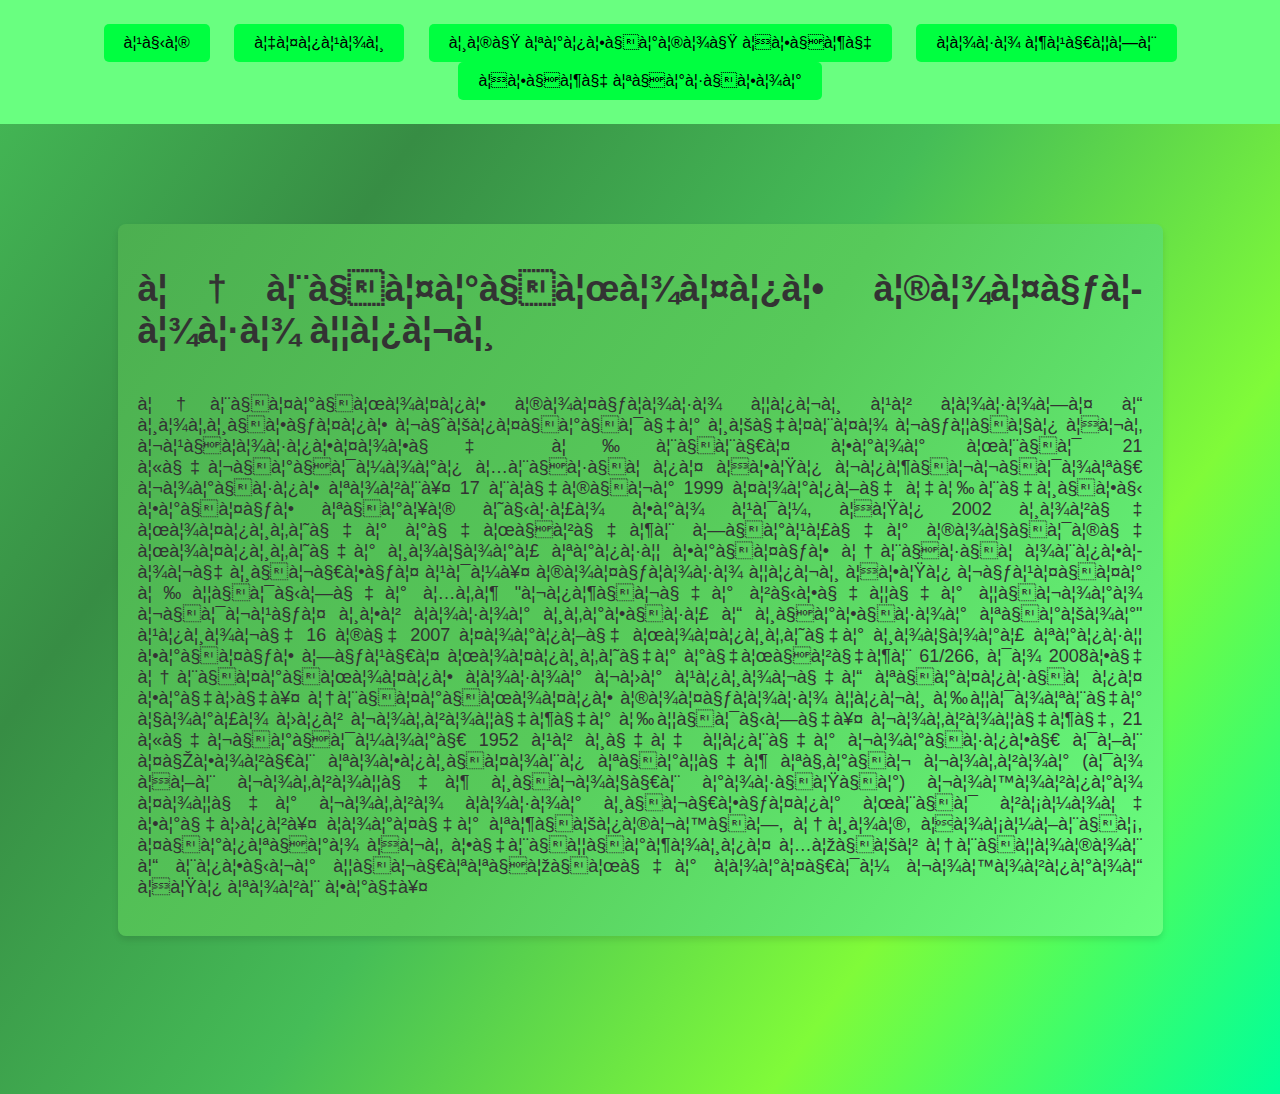
<file: index.html>
<!DOCTYPE html>
<html lang="en">
    <head charset="UTF-8">
        <meta name="viewport" content="width-device-width, initial scale=0.1">
        <title>২১ ফেব্রুয়ারি আন্তর্জাতিক মাতৃভাষা দিবস</title>
        <link rel="stylesheet" href="style.css">
    </head>
    <body>
        <audio controls autoplay loop>

            <source src="Screen Recording 2025-02-08 140445.mp3" type="audio/mpeg">
    
        </audio>
    
        <nav>
            <button onclick="location.href='index.html'">হোম</button>
            <button onclick="location.href='ইতিহাস.html'">ইতিহাস</button>
            <button onclick="location.href='সময় পরিক্রমায় একুশে.html'">সময় পরিক্রমায় একুশে</button>
            <button onclick="location.href='ভাষা শহীদগন.html'">ভাষা শহীদগন</button>
            <button onclick="location.href='একুশে পুরষ্কার.html'">একুশে পুরষ্কার</button>
        </nav>
        <div class="main-content">
            <div class="sticky-box">
                <h1>আন্তর্জাতিক মাতৃভাষা দিবস</h1>
               <p>আন্তর্জাতিক মাতৃভাষা দিবস হল ভাষাগত ও সাংস্কৃতিক বৈচিত্র্যের সচেতনতা বৃদ্ধি এবং বহুভাষিকতাকে উন্নীত করার জন্য 21 ফেব্রুয়ারি অনুষ্ঠিত একটি
                বিশ্বব্যাপী বার্ষিক পালন। 17 নভেম্বর 1999 তারিখে ইউনেস্কো কর্তৃক প্রথম ঘোষণা করা হয়, এটি 2002 সালে জাতিসংঘের রেজুলেশন গ্রহণের মাধ্যমে জাতিসংঘের
                সাধারণ পরিষদ কর্তৃক আনুষ্ঠানিকভাবে স্বীকৃত হয়।

                মাতৃভাষা দিবস একটি বৃহত্তর উদ্যোগের অংশ "বিশ্বের লোকেদের দ্বারা ব্যবহৃত সকল ভাষার সংরক্ষণ ও সুরক্ষার প্রচার" হিসাবে 16
                মে 2007 তারিখে জাতিসংঘের সাধারণ পরিষদ কর্তৃক গৃহীত জাতিসংঘের রেজুলেশন 61/266, যা 2008কে আন্তর্জাতিক ভাষার বছর হিসাবেও প্রতিষ্ঠিত করেছে।
                আন্তর্জাতিক মাতৃভাষা দিবস উদযাপনের ধারণা ছিল বাংলাদেশের উদ্যোগে।

                বাংলাদেশে, 21 ফেব্রুয়ারী 1952 হল সেই দিনের বার্ষিকী যখন তৎকালীন পাকিস্তানি প্রদেশ পূর্ব বাংলার (যা এখন বাংলাদেশ স্বাধীন রাষ্ট্র)
                বাঙালিরা তাদের বাংলা ভাষার স্বীকৃতির জন্য লড়াই করেছিল। ভারতের পশ্চিমবঙ্গ, আসাম, ঝাড়খন্ড, ত্রিপুরা এবং কেন্দ্রশাসিত অঞ্চল আন্দামান ও নিকোবর
                দ্বীপপুঞ্জের ভারতীয় বাঙালিরাও এটি পালন করে।</p>
            </div>
        </div>
    </body>
</html>
</file>
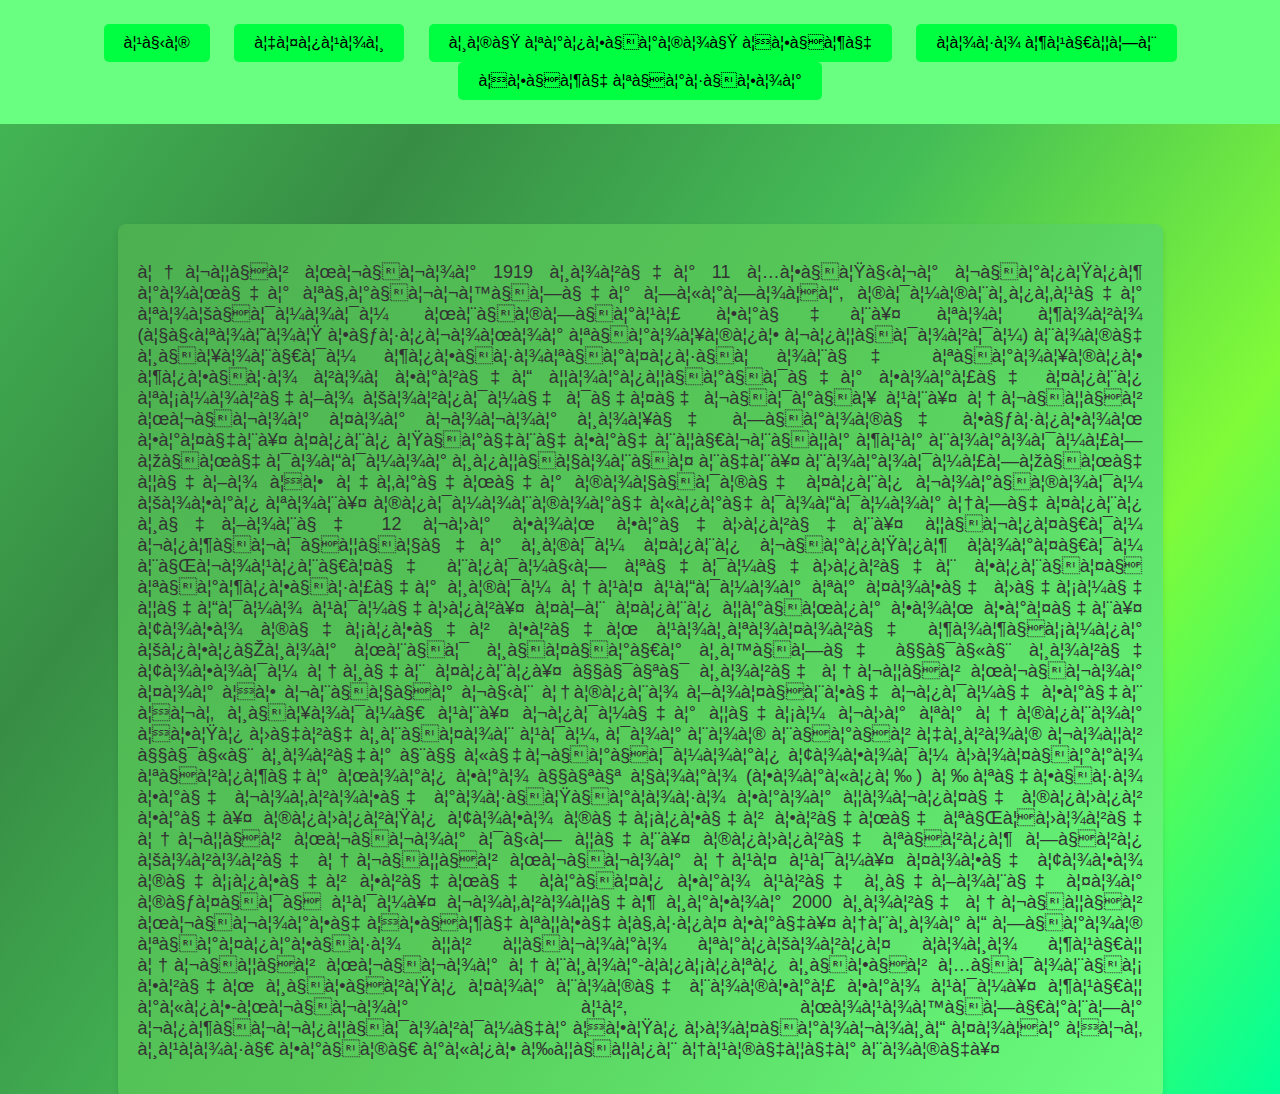
<file: Abdul Jabbar.html>
<!DOCTYPE html>
<html lang="en">
    <head charset="UTF-8">
        <meta name="viewport" content="width-device-width, initial scale=0.1">
        <title>Abdul Jabbar</title>
        <link rel="stylesheet" href="style.css">
    </head>

    <body>
        <audio controls autoplay loop>

            <source src="Screen Recording 2025-02-08 140445.mp3" type="audio/mpeg">
    
        </audio>
        <nav>
            <button onclick="location.href='index.html'">হোম</button>
            <button onclick="location.href='ইতিহাস.html'">ইতিহাস</button>
            <button onclick="location.href='সময় পরিক্রমায় একুশে.html'">সময় পরিক্রমায় একুশে</button>
            <button onclick="location.href='ভাষা শহীদগন.html'">ভাষা শহীদগন</button>
            <button onclick="location.href='একুশে পুরষ্কার.html'">একুশে পুরষ্কার</button>
        </nav>
        <div class="main-content">
            <div class="sticky-box">
                <p>আবদুল জব্বার 1919 সালের 11 অক্টোবর ব্রিটিশ রাজের পূর্ববঙ্গের গফরগাঁও, 
                    ময়মনসিংহের পাচুয়ায় জন্মগ্রহণ করেন। পাঠশালা (ধোপাঘাট কৃষিবাজার প্রাথমিক বিদ্যালয়) 
                    নামে স্থানীয় শিক্ষাপ্রতিষ্ঠানে প্রাথমিক শিক্ষা লাভ করলেও দারিদ্র্যের কারণে তিনি পড়ালেখা চালিয়ে যেতে ব্যর্থ হন।
                    আব্দুল জব্বার তার বাবার সাথে গ্রামে কৃষিকাজ করতেন। তিনি ট্রেনে করে নদীবন্দর শহর নারায়ণগঞ্জে যাওয়ার সিদ্ধান্ত নেন। 
                    নারায়ণগঞ্জে দেখা এক ইংরেজের মাধ্যমে তিনি বার্মায় চাকরি পান। মিয়ানমারে ফিরে যাওয়ার আগে তিনি সেখানে 12 বছর কাজ 
                    করেছিলেন। দ্বিতীয় বিশ্বযুদ্ধের সময় তিনি ব্রিটিশ ভারতীয় নৌবাহিনীতে নিয়োগ পেয়েছিলেন কিন্তু প্রশিক্ষণের সময় আহত হওয়ার 
                    পর তাকে ছেড়ে দেওয়া হয়েছিল। তখন তিনি দর্জির কাজ করতেন। ঢাকা মেডিকেল কলেজ হাসপাতালে শাশুড়ির চিকিৎসার জন্য স্ত্রীর সঙ্গে 
                    ১৯৫২ সালে ঢাকায় আসেন তিনি।
                    ১৯৪৯ সালে আবদুল জব্বার তার এক বন্ধুর বোন আমিনা খাতুনকে বিয়ে করেন এবং স্থায়ী হন। বিয়ের দেড় বছর পর আমিনার একটি ছেলে 
                    সন্তান হয়, যার নাম নুরুল ইসলাম বাদল
                    ১৯৫২ সালের ২১ ফেব্রুয়ারি ঢাকায় ছাত্ররা পুলিশের জারি করা ১৪৪ ধারা (কারফিউ) উপেক্ষা করে বাংলাকে রাষ্ট্রভাষা করার দাবিতে মিছিল করে। 
                    মিছিলটি ঢাকা মেডিকেল কলেজে পৌঁছালে আবদুল জব্বার যোগ দেন। মিছিলে পুলিশ গুলি চালালে আব্দুল জব্বার আহত হয়। তাকে ঢাকা 
                    মেডিকেল কলেজে ভর্তি করা হলে সেখানে তার মৃত্যু হয়।
                    বাংলাদেশ সরকার 2000 সালে আব্দুল জব্বারকে একুশে পদকে ভূষিত করে। আনসার ও গ্রাম প্রতিরক্ষা দল দ্বারা পরিচালিত ভাসা শহীদ আব্দুল জব্বার 
                    আনসার-ভিডিপি স্কুল অ্যান্ড কলেজ স্কুলটি তার নামে নামকরণ করা হয়। শহীদ রফিক-জব্বার হল, জাহাঙ্গীরনগর বিশ্ববিদ্যালয়ের একটি ছাত্রাবাসও তাঁর 
                    এবং সহভাষী কর্মী রফিক উদ্দিন আহমেদের নামে।</p>
            </div>
        </div>
    </body>
</file>
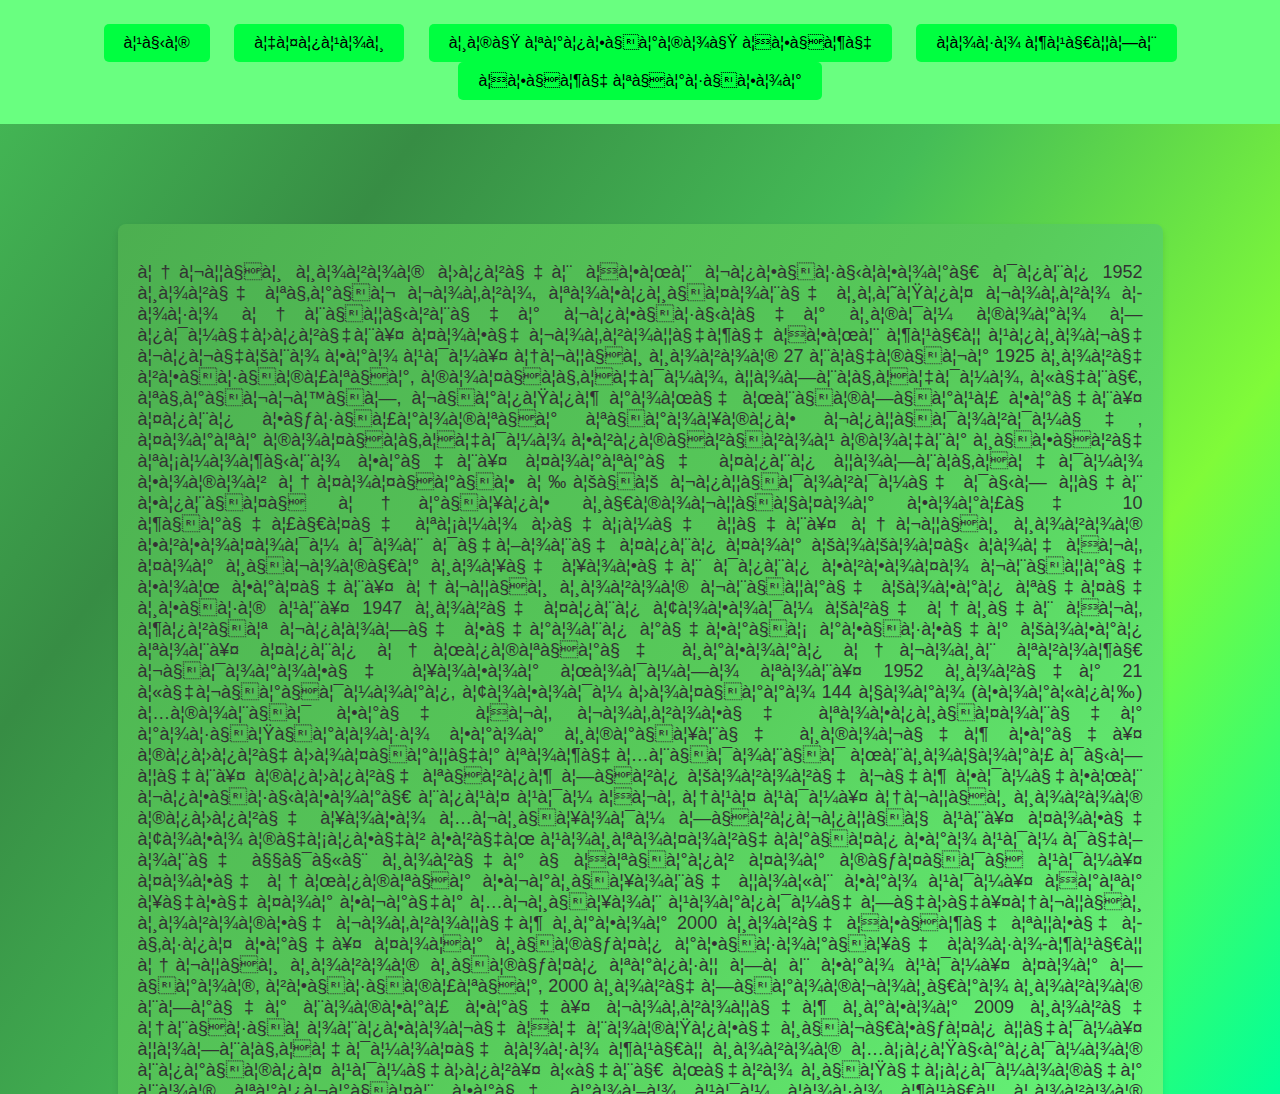
<file: Abdus Salam.html>
<!DOCTYPE html>
<html lang="en">
    <head charset="UTF-8">
        <meta name="viewport" content="width-device-width, initial scale=0.1">
        <title>Abdus Salam</title>
        <link rel="stylesheet" href="style.css">
    </head>

    <body>
        <audio controls autoplay loop>

            <source src="Screen Recording 2025-02-08 140445.mp3" type="audio/mpeg">
    
        </audio>
        <nav>
            <button onclick="location.href='index.html'">হোম</button>
            <button onclick="location.href='ইতিহাস.html'">ইতিহাস</button>
            <button onclick="location.href='সময় পরিক্রমায় একুশে.html'">সময় পরিক্রমায় একুশে</button>
            <button onclick="location.href='ভাষা শহীদগন.html'">ভাষা শহীদগন</button>
            <button onclick="location.href='একুশে পুরষ্কার.html'">একুশে পুরষ্কার</button>
        </nav>
        <div class="main-content">
            <div class="sticky-box">
                <p>আবদুস সালাম ছিলেন একজন বিক্ষোভকারী যিনি 1952 সালে পূর্ব বাংলা, পাকিস্তানে সংঘটিত বাংলা ভাষা আন্দোলনের বিক্ষোভের সময় মারা গিয়েছিলেন। তাকে বাংলাদেশে একজন শহীদ হিসাবে বিবেচনা করা হয়।
                    আবদুস সালাম 27 নভেম্বর 1925 সালে লক্ষ্মণপুর, মাতুভূঁইয়া, দাগনভূঁইয়া, ফেনী, পূর্ববঙ্গ, ব্রিটিশ রাজে জন্মগ্রহণ করেন। তিনি কৃষ্ণরামপুর প্রাথমিক বিদ্যালয়ে, তারপর মাতুভূঁইয়া কলিমুল্লাহ মাইনর স্কুলে পড়াশোনা 
                    করেন। তারপরে তিনি দাগনভূঁইয়া কামাল আতাতুর্ক উচ্চ বিদ্যালয়ে যোগ দেন কিন্তু আর্থিক সীমাবদ্ধতার কারণে 10 শ্রেণীতে পড়া ছেড়ে দেন।
                    আবদুস সালাম কলকাতায় যান যেখানে তিনি তার চাচাতো ভাই এবং তার স্বামীর সাথে থাকেন যিনি কলকাতা বন্দরে কাজ করতেন। আবদুস সালাম বন্দরে চাকরি পেতে সক্ষম হন। 1947 সালে তিনি ঢাকায় চলে 
                    আসেন এবং শিল্প বিভাগে কেরানি রেকর্ড রক্ষকের চাকরি পান। তিনি আজিমপুরে সরকারি আবাসন পলাশী ব্যারাকে থাকার জায়গা পান।
                    1952 সালের 21 ফেব্রুয়ারি, ঢাকায় ছাত্ররা 144 ধারা (কারফিউ) অমান্য করে এবং বাংলাকে পাকিস্তানের রাষ্ট্রভাষা করার সমর্থনে সমাবেশ করে। মিছিলে ছাত্রদের পাশে অন্যান্য 
                    জনসাধারণ যোগ দেন। মিছিলে পুলিশ গুলি চালালে বেশ কয়েকজন বিক্ষোভকারী নিহত হয় এবং আহত হয়। আবদুস সালাম মিছিলে থাকা অবস্থায় গুলিবিদ্ধ হন। তাকে ঢাকা 
                    মেডিকেল কলেজ হাসপাতালে ভর্তি করা হয় যেখানে ১৯৫২ সালের ৭ এপ্রিল তার মৃত্যু হয়। তাকে আজিমপুর কবরস্থানে দাফন করা হয়। এরপর থেকে তার কবরের অবস্থান 
                    হারিয়ে গেছে।আবদুস সালামকে বাংলাদেশ সরকার 2000 সালে একুশে পদকে ভূষিত করে। তাঁর স্মৃতি রক্ষার্থে ভাষা-শহীদ আবদুস সালাম স্মৃতি পরিষদ গঠন করা হয়। তার গ্রাম, লক্ষ্মণপুর, 
                    2000 সালে গ্রামবাসীরা সালাম নগরের নামকরণ করে। বাংলাদেশ সরকার 2009 সালে আনুষ্ঠানিকভাবে এই নামটিকে স্বীকৃতি দেয়। দাগনভূঁইয়াতে ভাষা শহীদ সালাম অডিটোরিয়াম 
                    নির্মিত হয়েছিল। ফেনী জেলা স্টেডিয়ামের নাম পরিবর্তন করে রাখা হয় ভাষা শহীদ সালাম স্টেডিয়াম। ফেনীতে ভাষা শহীদ সালাম কমিউনিটি সেন্টার নির্মিত হয়েছে। 
                    ২০০৮ সালে বাংলাদেশ সরকার তার গ্রামের স্কুলের কাছে ভাষা শহীদ আবদুস সালাম পাঠাগার ও স্মৃতি জাদুঘর নির্মাণ করে। শামসুর রাহমান, সুফিয়া কামাল, বেলাল মোহাম্মদ 
                    প্রমুখের কবিতায় তিনি অমর হয়ে আছেন। ২০১৬ সালে তিনি স্বাধীনতা দিবস পুরস্কারে ভূষিত হন।
                </p>
            </div>
        </div>
    </body>
</file>
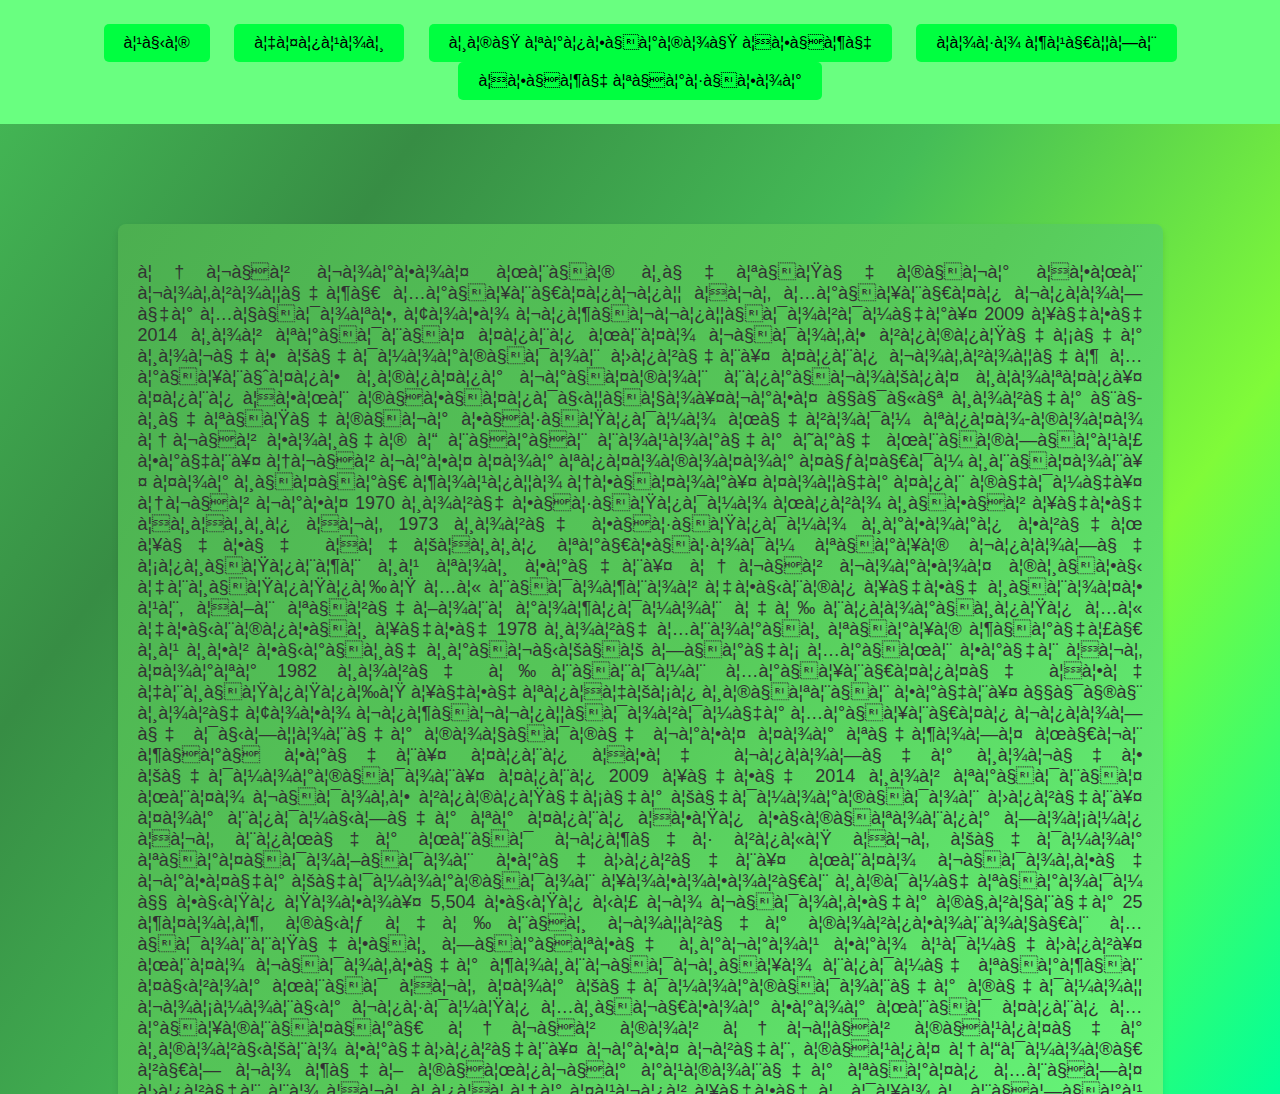
<file: Abul Barkat.html>
<!DOCTYPE html>
<html lang="en">
    <head charset="UTF-8">
        <meta name="viewport" content="width-device-width, initial scale=0.1">
        <title>Abdul Barkat</title>
        <link rel="stylesheet" href="style.css">
    </head>

    <body>
        <audio controls autoplay loop>

            <source src="Screen Recording 2025-02-08 140445.mp3" type="audio/mpeg">
    
        </audio>
        <nav>
            <button onclick="location.href='index.html'">হোম</button>
            <button onclick="location.href='ইতিহাস.html'">ইতিহাস</button>
            <button onclick="location.href='সময় পরিক্রমায় একুশে.html'">সময় পরিক্রমায় একুশে</button>
            <button onclick="location.href='ভাষা শহীদগন.html'">ভাষা শহীদগন</button>
            <button onclick="location.href='একুশে পুরষ্কার.html'">একুশে পুরষ্কার</button>
        </nav>

        <div class="main-content">
            <div class="sticky-box">
                <p>
                    আবুল বারকাত জন্ম সেপ্টেম্বর একজন বাংলাদেশী অর্থনীতিবিদ এবং অর্থনীতি বিভাগের অধ্যাপক, ঢাকা বিশ্ববিদ্যালয়ের। 2009 থেকে 2014 সাল পর্যন্ত তিনি জনতা 
                    ব্যাংক লিমিটেডের সাবেক চেয়ারম্যান ছিলেন। তিনি বাংলাদেশ অর্থনৈতিক সমিতির বর্তমান নির্বাচিত সভাপতি। তিনি একজন মুক্তিযোদ্ধা।বরকত ১৯৫৪ সালের ২৭ 
                    সেপ্টেম্বর কুষ্টিয়া জেলায় পিতা-মাতা আবুল কাসেম ও নুরুন নাহারের ঘরে জন্মগ্রহণ করেন। আবুল বরকত তার পিতামাতার তৃতীয় সন্তান। তার স্ত্রী শাহিদা আক্তার।
                    তাদের তিন মেয়ে। আবুল বরকত 1970 সালে কুষ্টিয়া জিলা স্কুল থেকে এসএসসি এবং 1973 সালে কুষ্টিয়া সরকারি কলেজ থেকে এইচএসসি পরীক্ষায় প্রথম বিভাগে 
                    ডিস্টিনশন সহ পাস করেন। আবুল বারকাত মস্কো ইনস্টিটিউট অফ ন্যাশনাল ইকোনমি থেকে স্নাতক হন, এখন প্লেখানভ রাশিয়ান ইউনিভার্সিটি অফ ইকোনমিক্স থেকে
                     1978 সালে অনার্স প্রথম শ্রেণী সহ সকল কোর্সে সর্বোচ্চ গ্রেড অর্জন করেন এবং তারপর 1982 সালে উন্নয়ন অর্থনীতিতে একই ইনস্টিটিউট থেকে পিএইচডি সম্পন্ন করেন।
                     ১৯৮২ সালে ঢাকা বিশ্ববিদ্যালয়ের অর্থনীতি বিভাগে যোগদানের মাধ্যমে বরকত তার পেশাগত জীবন শুরু করেন। তিনি একই বিভাগের সাবেক চেয়ারম্যান। তিনি 2009 থেকে
                      2014 সাল পর্যন্ত জনতা ব্যাংক লিমিটেডের চেয়ারম্যান ছিলেন। তার নিয়োগের পর তিনি একটি কোম্পানির গাড়ি এবং নিজের জন্য বিশেষ লিফট এবং চেয়ার প্রত্যাখ্যান করেছিলেন।
                    জনতা ব্যাংকে বরকতের চেয়ারম্যান থাকাকালীন সময়ে প্রায় ১ কোটি টাকা। 5,504 কোটি ঋণ বা ব্যাংকের মূলধনের 25 শতাংশ, মোঃ ইউনুস বাদলের মালিকানাধীন অ্যাননটেক্স গ্রুপকে 
                    সরবরাহ করা হয়েছিল। জনতা ব্যাংকের শাসনব্যবস্থা নিয়ে প্রশ্ন তোলার জন্য এবং তার চেয়ারম্যানের মেয়াদ বাড়ানোর বিষয়টি অস্বীকার করার জন্য তিনি অর্থমন্ত্রী আবুল মাল আবদুল মুহিতের 
                    সমালোচনা করেছিলেন। বরকত বলেন, মুহিত আওয়ামী লীগ বা শেখ মুজিবুর রহমানের প্রতি অনুগত ছিলেন না এবং সিএসআর তহবিল থেকে অযথা অনুগ্রহ পান। দুই বছর পর তিনি মুহিতকে 
                    ‘প্রতিবন্ধী’ বলেছেন।
                    বরকত ২০১৭ সালের শেষের দিকে বাংলাদেশ অর্থনৈতিক সমিতির সভাপতি নির্বাচিত হন।
                    বারাকত 2022 সালে রাইজিং সানের অর্ডার, নেক রিবন সহ সোনার রশ্মি পেয়েছিলেন।
                    বরকত সাহিদা আক্তারকে বিয়ে করেছিলেন, একজন মেডিকেল ডাক্তার, যিনি 6 মে 2021 এ মারা যান</p>
            </div>
        </div>
    </body>
</file>
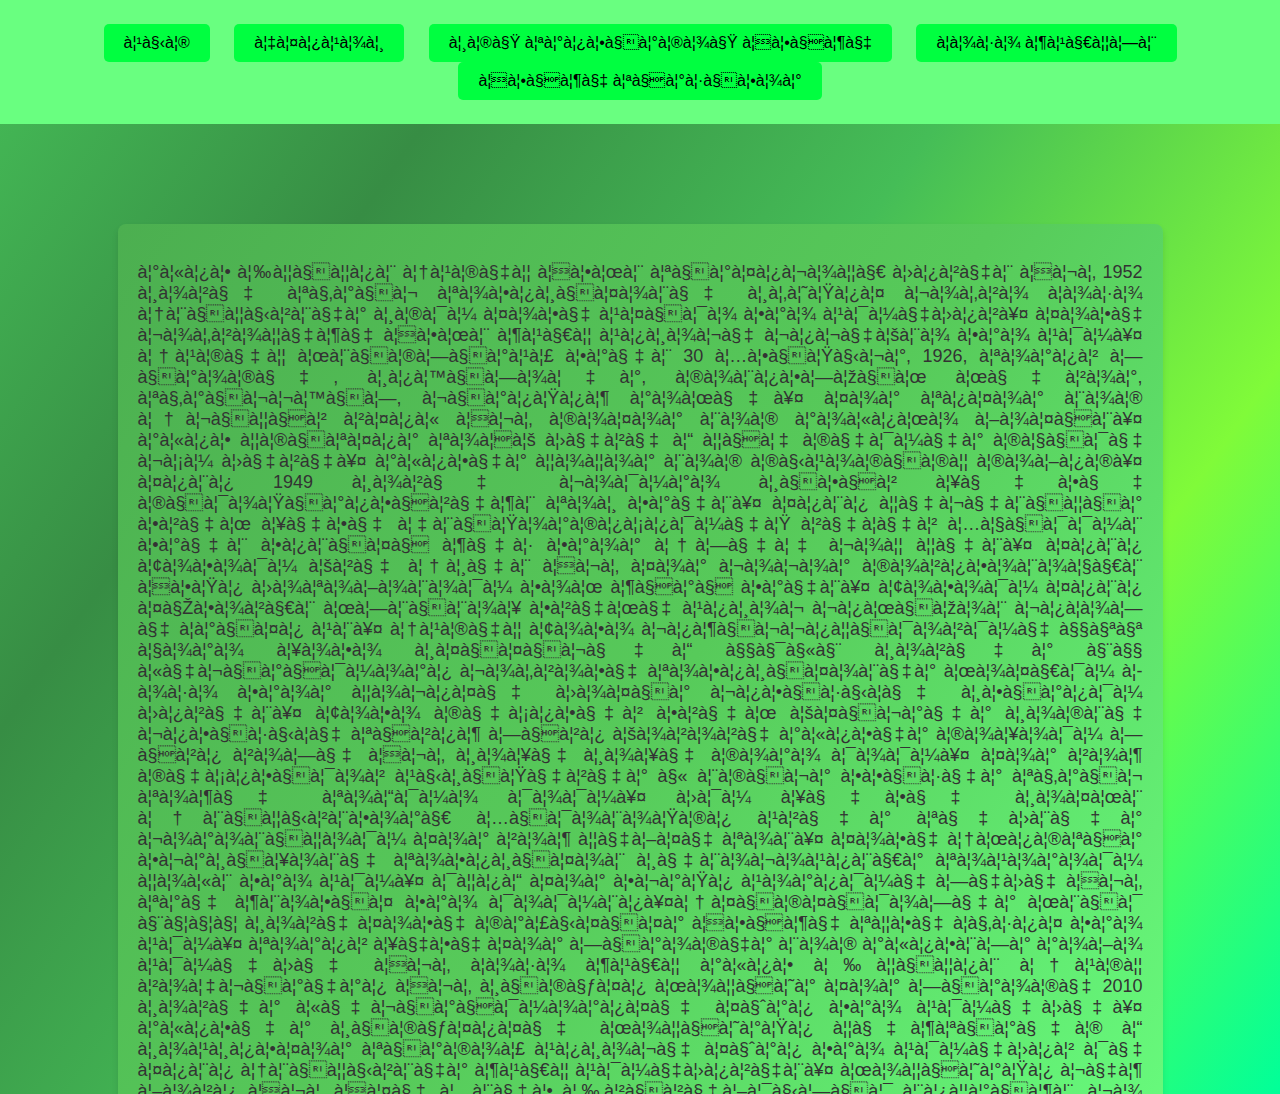
<file: Rafiq Uddin Ahmed.html>
<!DOCTYPE html>
<html lang="en">
    <head charset="UTF-8">
        <meta name="viewport" content="width-device-width, initial scale=0.1">
        <title>Rafiq Uddin Ahmed</title>
        <link rel="stylesheet" href="style.css">
    </head>

    <body>
        <audio controls autoplay loop>

            <source src="Screen Recording 2025-02-08 140445.mp3" type="audio/mpeg">
    
        </audio>
        <nav>
            <button onclick="location.href='index.html'">হোম</button>
            <button onclick="location.href='ইতিহাস.html'">ইতিহাস</button>
            <button onclick="location.href='সময় পরিক্রমায় একুশে.html'">সময় পরিক্রমায় একুশে</button>
            <button onclick="location.href='ভাষা শহীদগন.html'">ভাষা শহীদগন</button>
            <button onclick="location.href='একুশে পুরষ্কার.html'">একুশে পুরষ্কার</button>
        </nav>

        <div class="main-content">
            <div class="sticky-box">
                <p>
                    রফিক উদ্দিন আহমেদ একজন প্রতিবাদী ছিলেন এবং 1952 সালে পূর্ব পাকিস্তানে সংঘটিত বাংলা ভাষা আন্দোলনের সময় তাকে হত্যা করা হয়েছিল। তাকে বাংলাদেশে একজন শহীদ হিসাবে বিবেচনা করা হয়।
                    আহমেদ জন্মগ্রহণ করেন 30 অক্টোবর, 1926, পারিল গ্রামে, সিঙ্গাইর, মানিকগঞ্জ জেলার, পূর্ববঙ্গ, ব্রিটিশ রাজে। তার পিতার নাম আব্দুল লতিফ এবং মাতার নাম রাফিজা খাতুন। রফিক দম্পতির পাঁচ ছেলে 
                    ও দুই মেয়ের মধ্যে বড় ছেলে। রফিকের দাদার নাম মোহাম্মদ মাখিম। তিনি 1949 সালে বায়রা স্কুল থেকে ম্যাট্রিকুলেশন পাস করেন। তিনি দেবেন্দ্র কলেজ থেকে ইন্টারমিডিয়েট লেভেল অধ্যয়ন করেন কিন্তু শেষ করার আগেই বাদ দেন।
                    তিনি ঢাকায় চলে আসেন এবং তার বাবার মালিকানাধীন একটি ছাপাখানায় কাজ শুরু করেন। ঢাকায় তিনি তৎকালীন জগন্নাথ কলেজে হিসাব বিজ্ঞান বিভাগে ভর্তি হন।
                    আহমেদ ঢাকা বিশ্ববিদ্যালয়ে ১৪৪ ধারা থাকা সত্ত্বেও ১৯৫২ সালের ২১ ফেব্রুয়ারি বাংলাকে পাকিস্তানের জাতীয় ভাষা করার দাবিতে ছাত্র বিক্ষোভে সক্রিয় ছিলেন। ঢাকা মেডিকেল কলেজ চত্বরের সামনে বিক্ষোভে পুলিশ গুলি চালালে রফিকের
                    মাথায় গুলি লাগে এবং সাথে সাথে মারা যায়। তার লাশ মেডিক্যাল হোস্টেলের ৫ নম্বর কক্ষের পূর্ব পাশে পাওয়া যায়। ছয় থেকে সাতজন আন্দোলনকারী অ্যানাটমি হলের পেছনের বারান্দায় তার লাশ দেখতে পান। তাকে আজিমপুর কবরস্থানে 
                    পাকিস্তান সেনাবাহিনীর পাহারায় দাফন করা হয়। যদিও তার কবরটি হারিয়ে গেছে এবং পরে শনাক্ত করা যায়নি।আত্মত্যাগের জন্য ২০০০ সালে তাকে মরণোত্তর একুশে পদকে ভূষিত করা হয়। পারিল থেকে তার গ্রামের নাম রফিকনগর রাখা 
                    হয়েছে এবং ভাষা শহীদ রফিক উদ্দিন আহমদ লাইব্রেরি এবং স্মৃতি জাদুঘর তার গ্রামে 2010 সালের ফেব্রুয়ারিতে তৈরি করা হয়েছে। রফিকের স্মৃতিতে জাদুঘরটি দেশপ্রেম ও সাহসিকতার প্রমাণ হিসাবে তৈরি করা হয়েছিল যে তিনি আন্দোলনের 
                    শহীদ হয়েছিলেন। জাদুঘরটি বেশ খালি এবং এতে অনেক উল্লেখযোগ্য নিদর্শন, বা স্মৃতিচিহ্ন নেই। শহীদ রফিক স্মৃতি পাঠাগার মানিকগঞ্জের একটি গ্রন্থাগার যা তার নামে নামকরণ করা হয়েছে এবং এটি 2004 সালে প্রতিষ্ঠিত হয়েছিল। "চান্দের
                    মত চন্দ্র বিন্দু" তার স্মৃতির উপর ভিত্তি করে একটি নাটক।
                </p>
            </div>
        </div>
    </body>
</file>
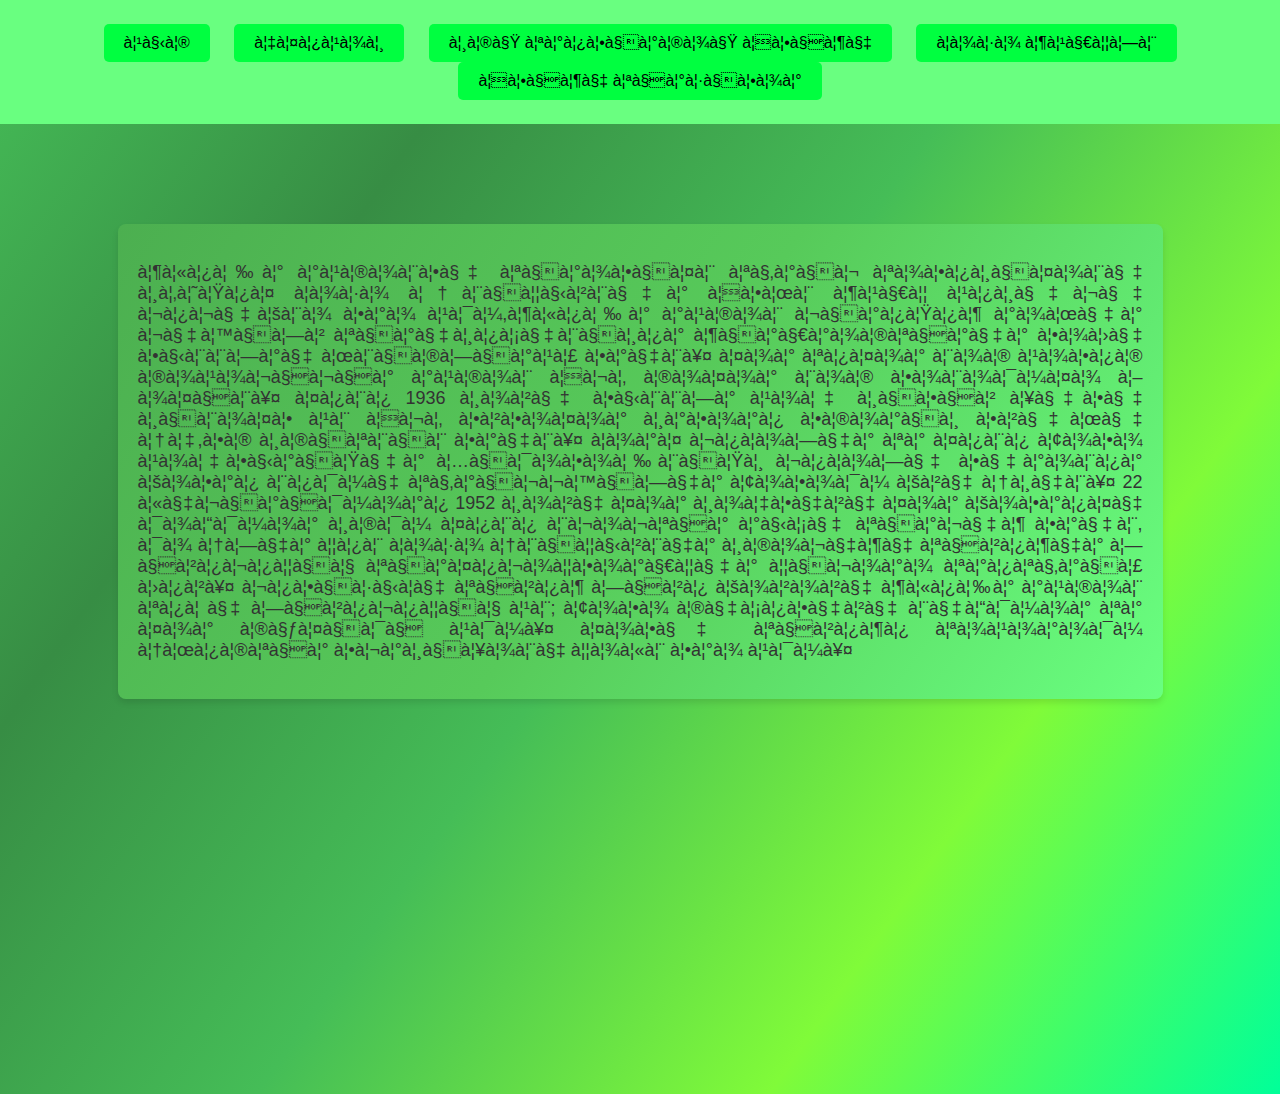
<file: Shaifur Rahman.html>
<!DOCTYPE html>
<html lang="en">
    <head charset="UTF-8">
        <meta name="viewport" content="width-device-width, initial scale=0.1">
        <title>Shahifure Rahman</title>
        <link rel="stylesheet" href="style.css">
    </head>

    <body>
        <audio controls autoplay loop>

            <source src="Screen Recording 2025-02-08 140445.mp3" type="audio/mpeg">
    
        </audio>
        <nav>
            <button onclick="location.href='index.html'">হোম</button>
            <button onclick="location.href='ইতিহাস.html'">ইতিহাস</button>
            <button onclick="location.href='সময় পরিক্রমায় একুশে.html'">সময় পরিক্রমায় একুশে</button>
            <button onclick="location.href='ভাষা শহীদগন.html'">ভাষা শহীদগন</button>
            <button onclick="location.href='একুশে পুরষ্কার.html'">একুশে পুরষ্কার</button>
        </nav>

        <div class="main-content">
            <div class="sticky-box">
                <p>
                    শফিউর রহমানকে প্রাক্তন পূর্ব পাকিস্তানে সংঘটিত ভাষা আন্দোলনের একজন শহীদ হিসেবে বিবেচনা করা হয়,শফিউর রহমান ব্রিটিশ রাজের বেঙ্গল প্রেসিডেন্সির শ্রীরামপুরের কাছে কোননগরে জন্মগ্রহণ করেন। তার পিতার নাম হাকিম মাহাবুবুর রহমান এবং মাতার নাম কানায়তা খাতুন। তিনি 1936 সালে কোননগর হাই স্কুল থেকে স্নাতক হন এবং কলকাতার সরকারি কমার্স কলেজে আই,কম সম্পন্ন করেন। ভারত বিভাগের পর তিনি ঢাকা হাইকোর্টের অ্যাকাউন্টস বিভাগে কেরানির চাকরি নিয়ে পূর্ববঙ্গের ঢাকায় চলে আসেন।
                    22 ফেব্রুয়ারি 1952 সালে তার সাইকেলে তার চাকরিতে যাওয়ার সময় তিনি নবাবপুর রোডে প্রবেশ করেন, যা আগের দিন ভাষা আন্দোলনের সমাবেশে পুলিশের গুলিবিদ্ধ প্রতিবাদকারীদের দ্বারা পরিপূর্ণ ছিল। বিক্ষোভে পুলিশ গুলি চালালে শফিউর রহমান পিঠে গুলিবিদ্ধ হন; ঢাকা মেডিকেলে নেওয়ার পর তার মৃত্যু হয়। তাকে পুলিশি পাহারায় আজিমপুর কবরস্থানে দাফন করা হয়।</p>
            </div>
        </div>
    </body>
</file>
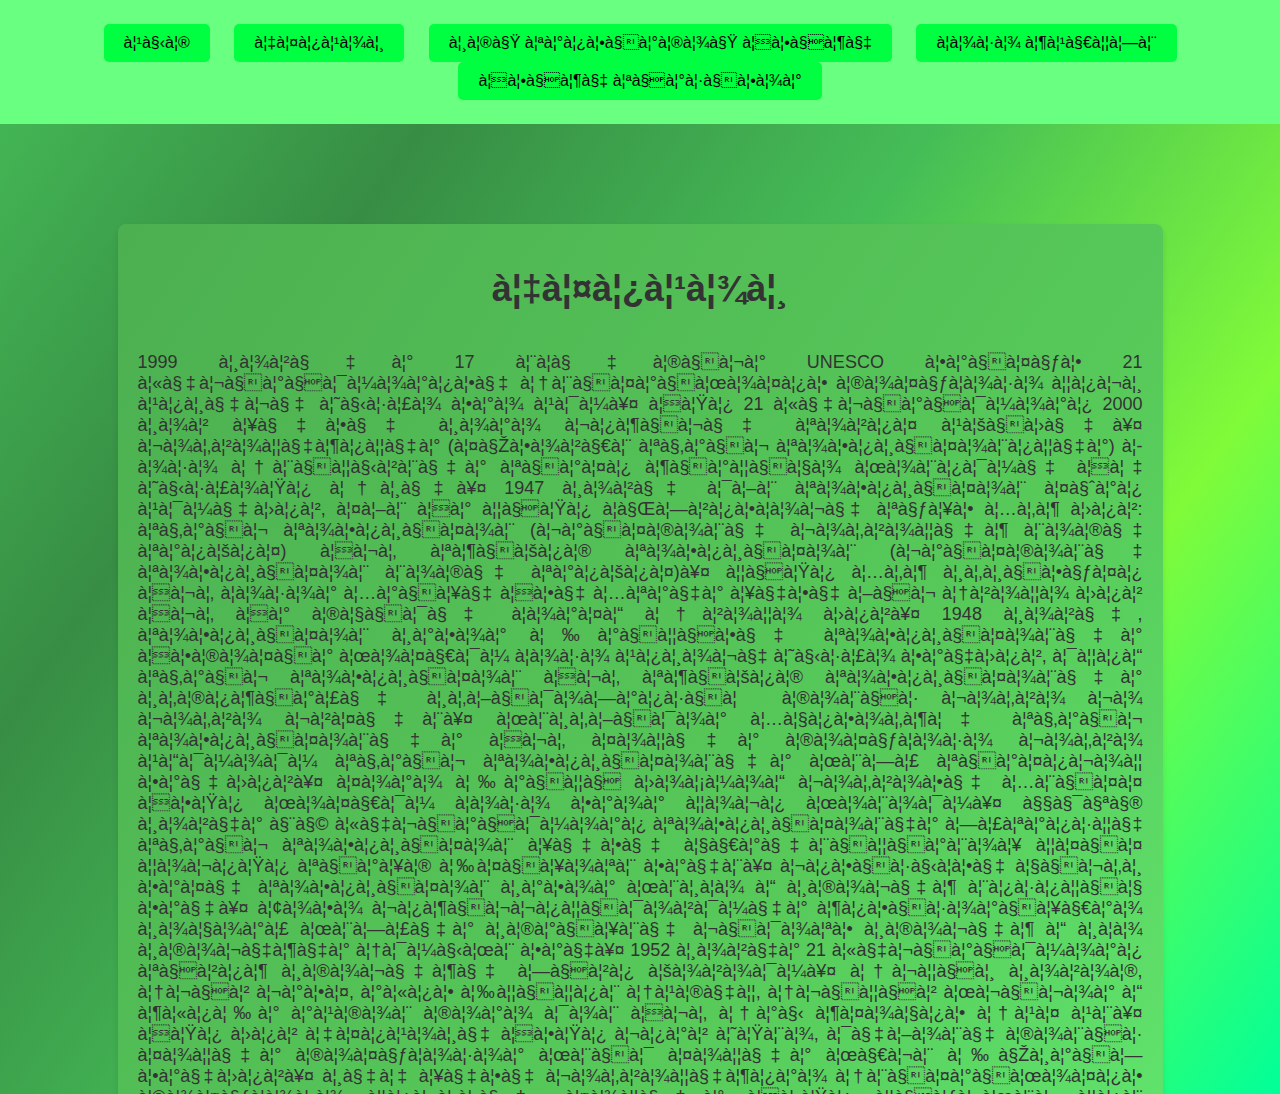
<file: ইতিহাস.html>
<!DOCTYPE html>
<html lang="en">
    <head charset="UTF-8">
        <meta name="viewport" content="width-device-width, initial scale=0.1">
        <title>ইতিহাস</title>
        <link rel="stylesheet" href="style.css">
    </head>
    <body>
        
            <audio controls autoplay loop>
    
                <source src="Screen Recording 2025-02-08 140445.mp3" type="audio/mpeg">
        
            </audio>
        <nav>
            <button onclick="location.href='index.html'">হোম</button>
            <button onclick="location.href='ইতিহাস.html'">ইতিহাস</button>
            <button onclick="location.href='সময় পরিক্রমায় একুশে.html'">সময় পরিক্রমায় একুশে</button>
            <button onclick="location.href='ভাষা শহীদগন.html'">ভাষা শহীদগন</button>
            <button onclick="location.href='একুশে পুরষ্কার.html'">একুশে পুরষ্কার</button>
        </nav>
        <div class="main-content">
            <div class="sticky-box">
                <h1>ইতিহাস</h1>
                <p>1999 সালের 17 নভেম্বর UNESCO কর্তৃক 21 ফেব্রুয়ারিকে আন্তর্জাতিক মাতৃভাষা দিবস হিসেবে ঘোষণা করা হয়।
                 এটি 21 ফেব্রুয়ারি 2000 সাল থেকে সারা বিশ্বে পালিত হচ্ছে। বাংলাদেশিদের (তৎকালীন পূর্ব পাকিস্তানিদের) ভাষা আন্দোলনের প্রতি শ্রদ্ধা জানিয়ে এই ঘোষণাটি আসে।

                 1947 সালে যখন পাকিস্তান তৈরি হয়েছিল, তখন এর দুটি ভৌগলিকভাবে পৃথক অংশ ছিল: পূর্ব পাকিস্তান (বর্তমানে বাংলাদেশ নামে পরিচিত)
                 এবং পশ্চিম পাকিস্তান (বর্তমানে পাকিস্তান নামে পরিচিত)। দুটি অংশ সংস্কৃতি এবং ভাষার অর্থে একে অপরের থেকে খুব আলাদা ছিল এবং এর মধ্যে ভারতও আলাদা ছিল।

                 1948 সালে, পাকিস্তান সরকার উর্দুকে পাকিস্তানের একমাত্র জাতীয় ভাষা হিসাবে ঘোষণা করেছিল, যদিও পূর্ব পাকিস্তান এবং পশ্চিম পাকিস্তানের সংমিশ্রণে সংখ্যাগরিষ্ঠ মানুষ বাংলা বা বাংলা বলতেন।
                জনসংখ্যার অধিকাংশই পূর্ব পাকিস্তানের এবং তাদের মাতৃভাষা বাংলা হওয়ায় পূর্ব পাকিস্তানের জনগণ প্রতিবাদ করেছিল। তারা উর্দু ছাড়াও বাংলাকে অন্তত একটি জাতীয় ভাষা করার দাবি জানায়। ১৯৪৮
                 সালের ২৩ ফেব্রুয়ারি পাকিস্তানের গণপরিষদে পূর্ব পাকিস্তান থেকে ধীরেন্দ্রনাথ দত্ত দাবিটি প্রথম উত্থাপন করেন।

                বিক্ষোভকে ধ্বংস করতে পাকিস্তান সরকার জনসভা ও সমাবেশ নিষিদ্ধ করে। ঢাকা বিশ্ববিদ্যালয়ের শিক্ষার্থীরা সাধারণ জনগণের সমর্থনে ব্যাপক সমাবেশ ও সভা সমাবেশের আয়োজন করে। 1952 সালের 21 ফেব্রুয়ারি
                পুলিশ সমাবেশে গুলি চালায়। আবদুস সালাম, আবুল বরকত, রফিক উদ্দিন আহমেদ, আব্দুল জব্বার ও শফিউর রহমান মারা যান এবং আরো শতাধিক আহত হন।
                এটি ছিল ইতিহাসে একটি বিরল ঘটনা, যেখানে মানুষ তাদের মাতৃভাষার জন্য তাদের জীবন উৎসর্গ করেছিল।

                সেই থেকে বাংলাদেশিরা আন্তর্জাতিক মাতৃভাষা দিবসকে তাদের একটি দুঃখজনক দিন হিসেবে পালন করে। তারা তাদের গভীর দুঃখ,
                 শ্রদ্ধা ও কৃতজ্ঞতা প্রকাশ করতে শহীদ মিনার, শহীদদের স্মরণে নির্মিত একটি স্মৃতিস্তম্ভ এবং এর প্রতিলিপি পরিদর্শন করে।

                 আন্তর্জাতিক মাতৃভাষা দিবস বাংলাদেশে একটি জাতীয় ছুটির দিন। কানাডার ভ্যানকুভারে বসবাসকারী বাঙালি রফিকুল ইসলাম এবং আবদুস সালাম প্রস্তাবটি প্রস্তাব করেন।
                  তারা 9 জানুয়ারী 1998 তারিখে কফি আনানকে একটি চিঠি লিখে একটি আন্তর্জাতিক মাতৃভাষা দিবস ঘোষণা করে বিশ্বের ভাষাগুলিকে বিলুপ্তির হাত থেকে বাঁচানোর জন্য
                   একটি পদক্ষেপ নিতে অনুরোধ করে। ভাষা আন্দোলনের সময় ঢাকায় ১৯৫২ সালের হত্যাকাণ্ডের স্মরণে রফিক ২১ ফেব্রুয়ারি তারিখের প্রস্তাব করেন।

                ভাষা হল আমাদের বাস্তব ও অধরা ঐতিহ্য সংরক্ষণ ও বিকাশের সবচেয়ে শক্তিশালী যন্ত্র। মাতৃভাষার প্রচারের সকল পদক্ষেপ শুধুমাত্র ভাষাগত বৈচিত্র্য এবং
                বহুভাষিক শিক্ষাকে উৎসাহিত করবে না বরং সারা বিশ্বে ভাষাগত ও সাংস্কৃতিক ঐতিহ্যের পূর্ণ সচেতনতা বিকাশ করবে এবং বোঝাপড়া,
                সহনশীলতা এবং সংলাপের ভিত্তিতে সংহতিকে অনুপ্রাণিত করবে।

                — জাতিসংঘের আন্তর্জাতিক মাতৃভাষা দিবস মাইক্রোসাইট থেকে
                রফিকুল ইসলামের প্রস্তাবটি বাংলাদেশ সংসদে উত্থাপন করা হয় এবং যথাসময়ে (প্রধানমন্ত্রী শেখ হাসিনার নির্দেশে) বাংলাদেশ সরকার ইউনেস্কোতে একটি আনুষ্ঠানিক প্রস্তাব পেশ করে। ইউনেস্কোর নিয়ন্ত্রক ব্যবস্থার মাধ্যমে
                প্রস্তাবটি পরিচালনার প্রক্রিয়াটি ফ্রান্সে বাংলাদেশের তৎকালীন রাষ্ট্রদূত এবং ইউনেস্কোতে স্থায়ী প্রতিনিধি সৈয়দ মুয়াজ্জেম আলী এবং তার পূর্বসূরি তোজাম্মেল টনি হক, যিনি তখন ইউনেস্কোর মহাসচিব ফেদেরিকো মেয়রের বিশেষ উপদেষ্টা ছিলেন।
                 অবশেষে 17 নভেম্বর 1999 তারিখে,
                  ইউনেস্কোর 30 তম সাধারণ পরিষদ সর্বসম্মতিক্রমে সিদ্ধান্ত নেয় যে "1952 সালের এই দিনেই তাদের জীবন উৎসর্গকারী শহীদদের স্মরণে 21শে ফেব্রুয়ারিকে সারা বিশ্বে আন্তর্জাতিক মাতৃভাষা দিবস হিসাবে ঘোষণা করা হবে।

            </div>
        </div>
    </body>
</html>
</file>
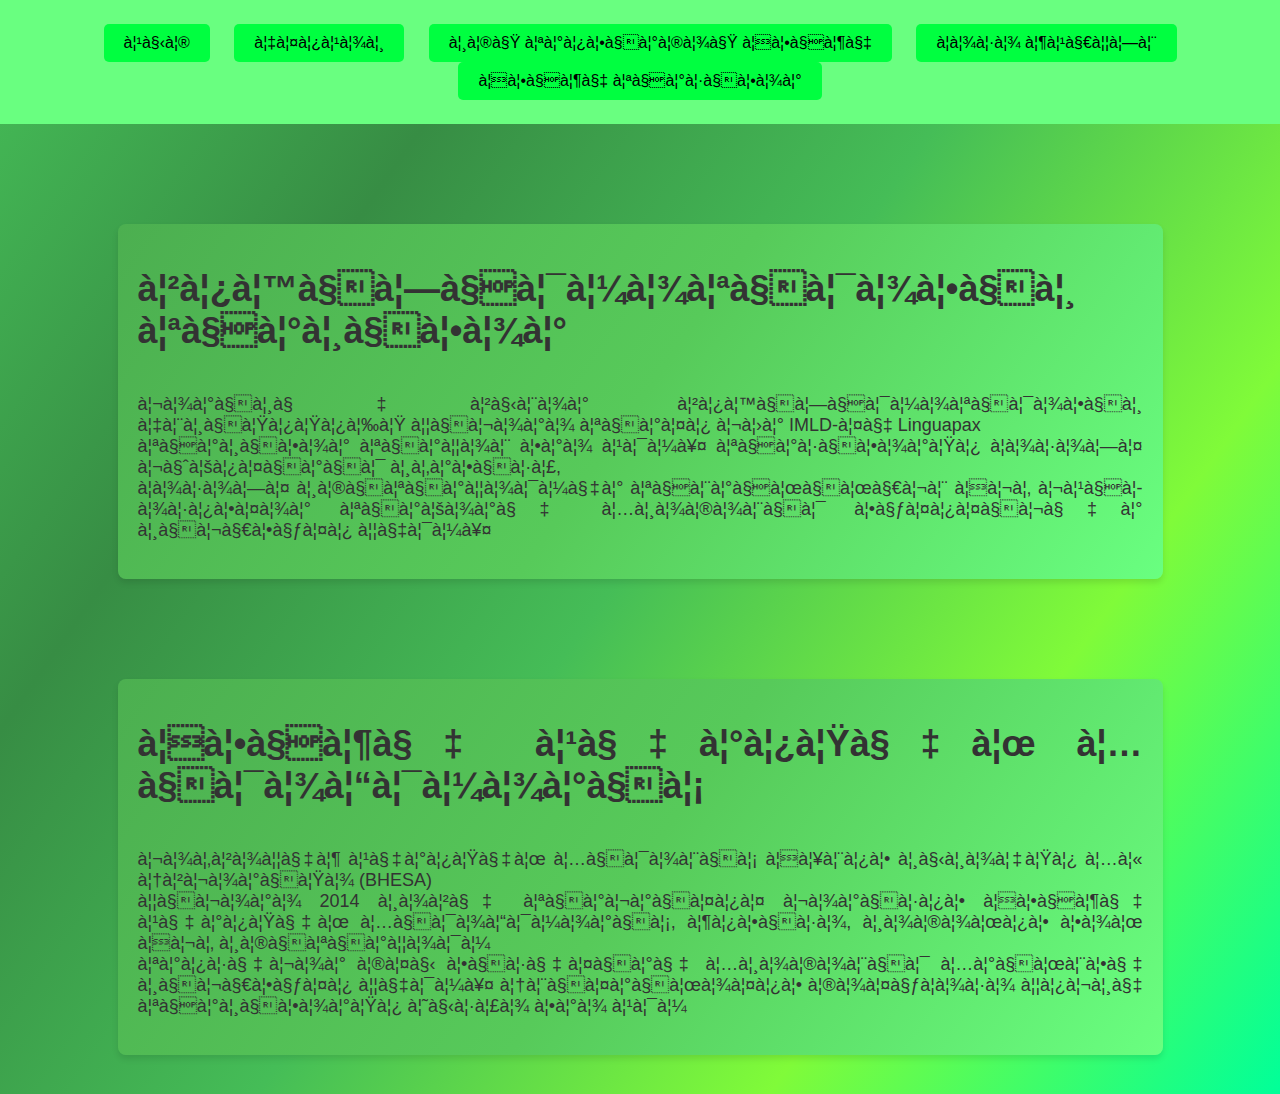
<file: একুশে পুরষ্কার.html>
<!DOCTYPE html>
<html lang="en">
    <head charset="UTF-8">
        <meta name="viewport" content="width-device-width, initial scale=0.1">
        <title>একুশে পুরষ্কার</title>
        <link rel="stylesheet" href="style.css">
    </head>
    <body>

        <audio controls autoplay loop>
    
            <source src="Screen Recording 2025-02-08 140445.mp3" type="audio/mpeg">
    
        </audio>
        
        <nav>
            <button onclick="location.href='index.html'">হোম</button>
            <button onclick="location.href='ইতিহাস.html'">ইতিহাস</button>
            <button onclick="location.href='সময় পরিক্রমায় একুশে.html'">সময় পরিক্রমায় একুশে</button>
            <button onclick="location.href='ভাষা শহীদগন.html'">ভাষা শহীদগন</button>
            <button onclick="location.href='একুশে পুরষ্কার.html'">একুশে পুরষ্কার</button>
        </nav>

            <div class="main-content">
                <div class="sticky-box">
                    <h1>লিঙ্গুয়াপ্যাক্স পুরস্কার</h1>
                    <p>বার্সেলোনার লিঙ্গুয়াপ্যাক্স ইনস্টিটিউট দ্বারা প্রতি বছর IMLD-তে Linguapax<br> 
                        পুরস্কার প্রদান করা হয়। পুরষ্কারটি ভাষাগত বৈচিত্র্য সংরক্ষণ,<br> 
                        ভাষাগত সম্প্রদায়ের পুনরুজ্জীবন এবং বহুভাষিকতার প্রচারে অসামান্য কৃতিত্বের স্বীকৃতি দেয়।<br>
                    </p>
                    </div>

                <div class="sticky-box">
                    <h1>একুশে হেরিটেজ অ্যাওয়ার্ড</h1>
                    <p>বাংলাদেশ হেরিটেজ অ্যান্ড এথনিক সোসাইটি অফ আলবার্টা (BHESA)<br>
                        দ্বারা 2014 সালে প্রবর্তিত বার্ষিক একুশে হেরিটেজ অ্যাওয়ার্ড, শিক্ষা, সামাজিক কাজ এবং সম্প্রদায়<br>
                        পরিষেবার মতো ক্ষেত্রে অসামান্য অর্জনকে স্বীকৃতি দেয়। আন্তর্জাতিক মাতৃভাষা দিবসে পুরস্কারটি ঘোষণা করা হয়<br>
                    </p>
                    </div>

                <div class="sticky-box">
                    <h1>একুশে যুব পুরস্কার</h1>
                    <p>আলবার্টার মাহিনুর জাহিদ মেমোরিয়াল ফাউন্ডেশন (MJMF) দ্বারা 2015 সালে প্রবর্তিত এবং IMLD-তে ঘোষিত একুশে যুব পুরস্কার,<br>
                        শিক্ষা, খেলাধুলা, যুব কার্যকলাপ, সাহিত্য এবং সম্প্রদায় পরিষেবার ক্ষেত্রে তরুণদের অনুপ্রাণিত করে এমন প্রাপকদের প্রতি বছর পুরস্কৃত করা হয়।<br>
                        পুরস্কার খোলা আলবার্টা বাসিন্দাদের.<br>
                    </p>
                    </div>
            </div>    
                
            </div>
        </div>
    </body>
</html>
</file>
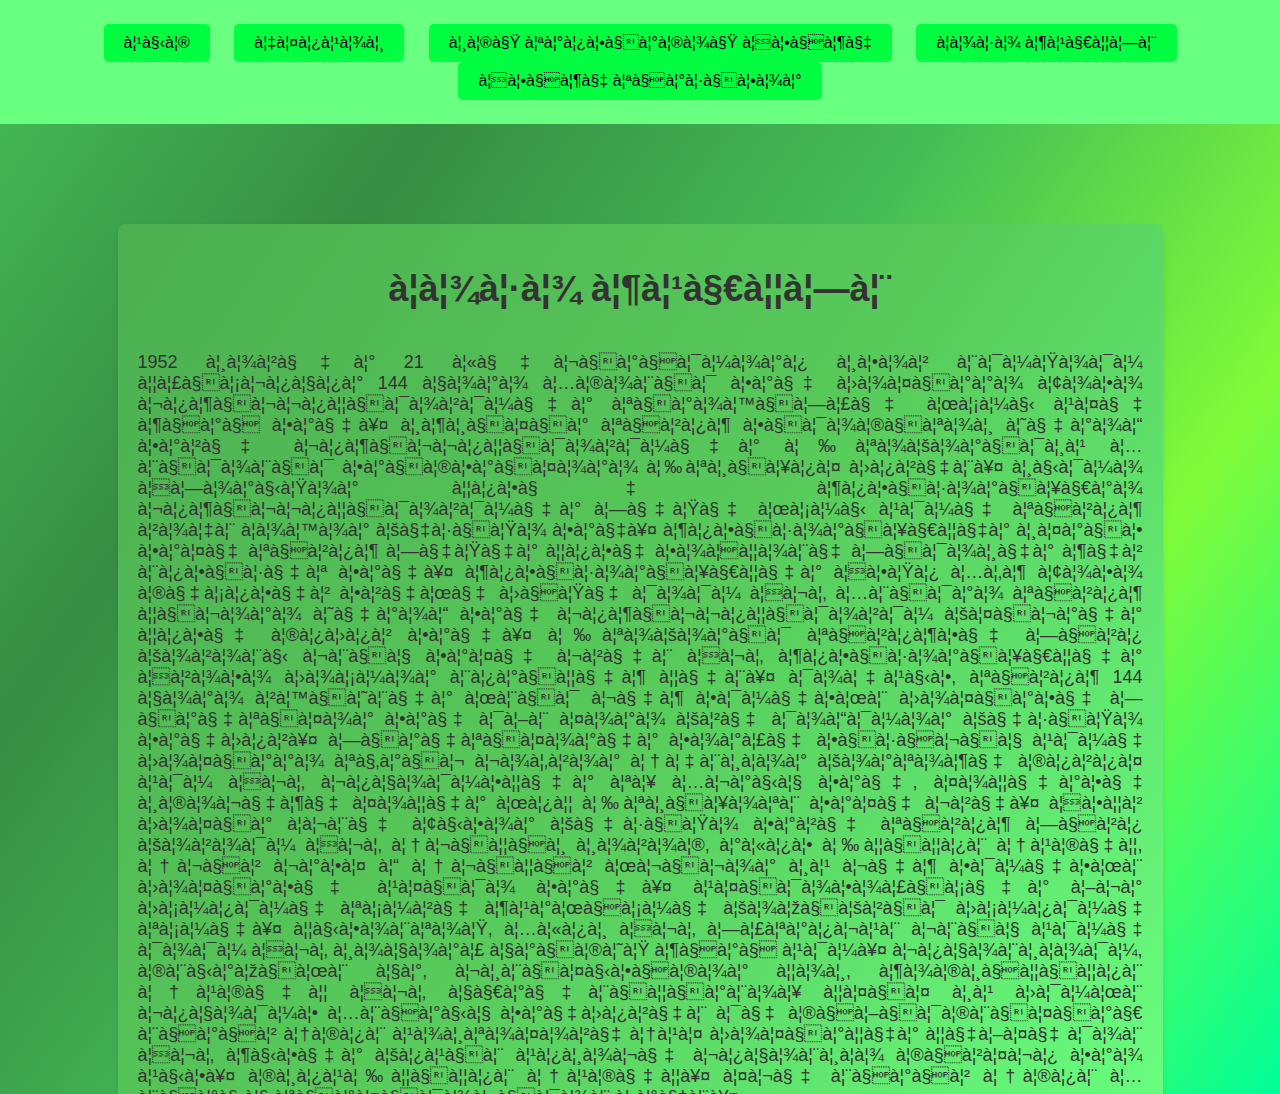
<file: ভাষা শহীদগন.html>
<!DOCTYPE html>
<html lang="en">
    <head charset="UTF-8">
        <meta name="viewport" content="width-device-width, initial scale=0.1">
        <title>ভাষা শহীদগন</title>
        <link rel="stylesheet" href="style.css">
    </head>
    <body>

        <audio controls autoplay loop>
    
            <source src="Screen Recording 2025-02-08 140445.mp3" type="audio/mpeg">
    
        </audio>

        <nav>
            <button onclick="location.href='index.html'">হোম</button>
            <button onclick="location.href='ইতিহাস.html'">ইতিহাস</button>
            <button onclick="location.href='সময় পরিক্রমায় একুশে.html'">সময় পরিক্রমায় একুশে</button>
            <button onclick="location.href='ভাষা শহীদগন.html'">ভাষা শহীদগন</button>
            <button onclick="location.href='একুশে পুরষ্কার.html'">একুশে পুরষ্কার</button>
        </nav>
        <div class="main-content">
            <div class="sticky-box">
                <h1>ভাষা শহীদগন</h1>
                <p>1952 সালের 21 ফেব্রুয়ারি সকাল নয়টায় দণ্ডবিধির 144 ধারা অমান্য
                    করে ছাত্ররা ঢাকা বিশ্ববিদ্যালয়ের প্রাঙ্গণে জড়ো হতে শুরু করে। সশস্ত্র পুলিশ ক্যাম্পাস ঘেরাও করলে
                    বিশ্ববিদ্যালয়ের উপাচার্যসহ অন্যান্য কর্মকর্তারা উপস্থিত ছিলেন। সোয়া এগারোটার দিকে শিক্ষার্থীরা বিশ্ববিদ্যালয়ের গেটে জড়ো
                    হয়ে পুলিশ লাইন ভাঙার চেষ্টা করে।
                    শিক্ষার্থীদের সতর্ক করতে পুলিশ গেটের দিকে কাঁদানে গ্যাসের শেল নিক্ষেপ করে। শিক্ষার্থীদের একটি অংশ ঢাকা মেডিকেল কলেজে ছুটে
                    যায় এবং অন্যরা পুলিশ দ্বারা ঘেরাও করে বিশ্ববিদ্যালয় চত্বরের দিকে মিছিল করে।
                    উপাচার্য পুলিশকে গুলি চালানো বন্ধ করতে বলেন এবং শিক্ষার্থীদের এলাকা ছাড়ার নির্দেশ দেন। যাইহোক,
                    পুলিশ 144 ধারা লঙ্ঘনের জন্য বেশ কয়েকজন ছাত্রকে গ্রেপ্তার করে যখন তারা চলে যাওয়ার চেষ্টা করেছিল।
                    গ্রেপ্তারের কারণে ক্ষুব্ধ হয়ে ছাত্ররা পূর্ব বাংলার আইনসভার চারপাশে মিলিত হয় এবং বিধায়কদের পথ অবরোধ করে,
                    তাদেরকে সমাবেশে তাদের জিদ উপস্থাপন করতে বলে। একদল ছাত্র ভবনে ঢোকার চেষ্টা করলে পুলিশ গুলি চালায় এবং আব্দুস সালাম,
                    রফিক উদ্দিন আহমেদ, আবুল বরকত ও আব্দুল জব্বার সহ বেশ কয়েকজন ছাত্রকে হত্যা করে। হত্যাকাণ্ডের খবর ছড়িয়ে পড়লে শহরজুড়ে চাঞ্চল্য ছড়িয়ে পড়ে।
                    দোকানপাট, অফিস এবং গণপরিবহন বন্ধ হয়ে যায় এবং সাধারণ ধর্মঘট শুরু হয়। বিধানসভায়, মনোরঞ্জন ধর, বসন্তোকুমার দাস,
                    শামসুদ্দিন আহমেদ এবং ধীরেন্দ্রনাথ দত্ত সহ ছয়জন বিধায়ক অনুরোধ করেছিলেন যে মুখ্যমন্ত্রী নুরুল আমিন হাসপাতালে আহত ছাত্রদের দেখতে যান এবং
                    শোকের চিহ্ন হিসাবে বিধানসভা মুলতবি করা হোক। মসিহউদ্দিন আহমেদ। তবে নুরুল আমিন অনুরোধ প্রত্যাখ্যান করেন।
                    </p>
            </div>
                
                    <div class="sticky-box">
                        <img class="img_deg" src="Shafiur Rahman.png">
                        <h1>শফিউর রহমান</h1>
                        <p>শফিউর রহমানকে প্রাক্তন পূর্ব পাকিস্তানে সংঘটিত ভাষা আন্দোলনের একজন শহীদ হিসেবে বিবেচনা করা হয়।
                        <a href="Shaifur Rahman.html">আরও জানুন:</a></p>
                    </div>

                    <div class="sticky-box">
                        <img class="img_deg" src="Rafiq Uddin Ahmed.png">
                        <h1>রফিক উদ্দিন আহমেদ</h1>
                        <p>রফিক উদ্দিন আহমেদ ছিলেন একজন প্রতিবাদী যিনি 1952 সালে পূর্ব পাকিস্তানে সংঘটিত বাংলা ভাষা আন্দোলনের সময় নিহত হন। তিনি বাংলাদেশে একজন শহীদ হিসেবে বিবেচিত হন।
                            <a href="Rafiq Uddin Ahmed.html">আরও জানুন:</a>
                        </p>
                    </div>

                    <div class="sticky-box">
                        <img class="img_deg" src="Abul Barkat.png">
                        <h1>আবুল বরকত</h1>
                        <p>আবুল বারকাত একজন বাংলাদেশী অর্থনীতিবিদ এবং ঢাকা বিশ্ববিদ্যালয়ের অর্থনীতি বিভাগের অধ্যাপক।
                            <a href="Abul Barkat.html">আরও জানুন:</a>
                        </p>
                    </div>

                    <div class="sticky-box">
                        <img class="img_deg" src="Abdus Salam.png">
                        <h1>আবদুস সালাম</h1>
                        <p>মোহাম্মদ আবদুস সালাম ছিলেন একজন পাকিস্তানি তাত্ত্বিক পদার্থবিদ। ইলেক্ট্রোওয়েক একীকরণ তত্ত্বে অবদানের জন্য তিনি শেল্ডন গ্ল্যাশো এবং স্টিভেন ওয়েইনবার্গের সাথে পদার্থবিজ্ঞানে 1979 সালের নোবেল পুরস্কার ভাগ করে নেন।
                            <a href="Abdus Salam.html">আরও জানুন:</a>
                        </p>
                    </div>

                    <div class="sticky-box">
                        <img class="img_deg" src="Abdul Jabbar.png">
                        <h1>আব্দুল জব্বার</h1>
                        <p>আবদুল জব্বার ছিলেন একজন প্রতিবাদী যিনি 1952 সালে তৎকালীন পূর্ব পাকিস্তানে বাংলা ভাষা আন্দোলনের সময় নিহত হন। বাংলাদেশে তাকে শহীদ হিসেবে গণ্য করা হয়।
                            <a href="Abdul Jabbar.html">আরও জানুন:</a>
                        </p>
                    </div>
        </div>
    </body>
</html>
</file>
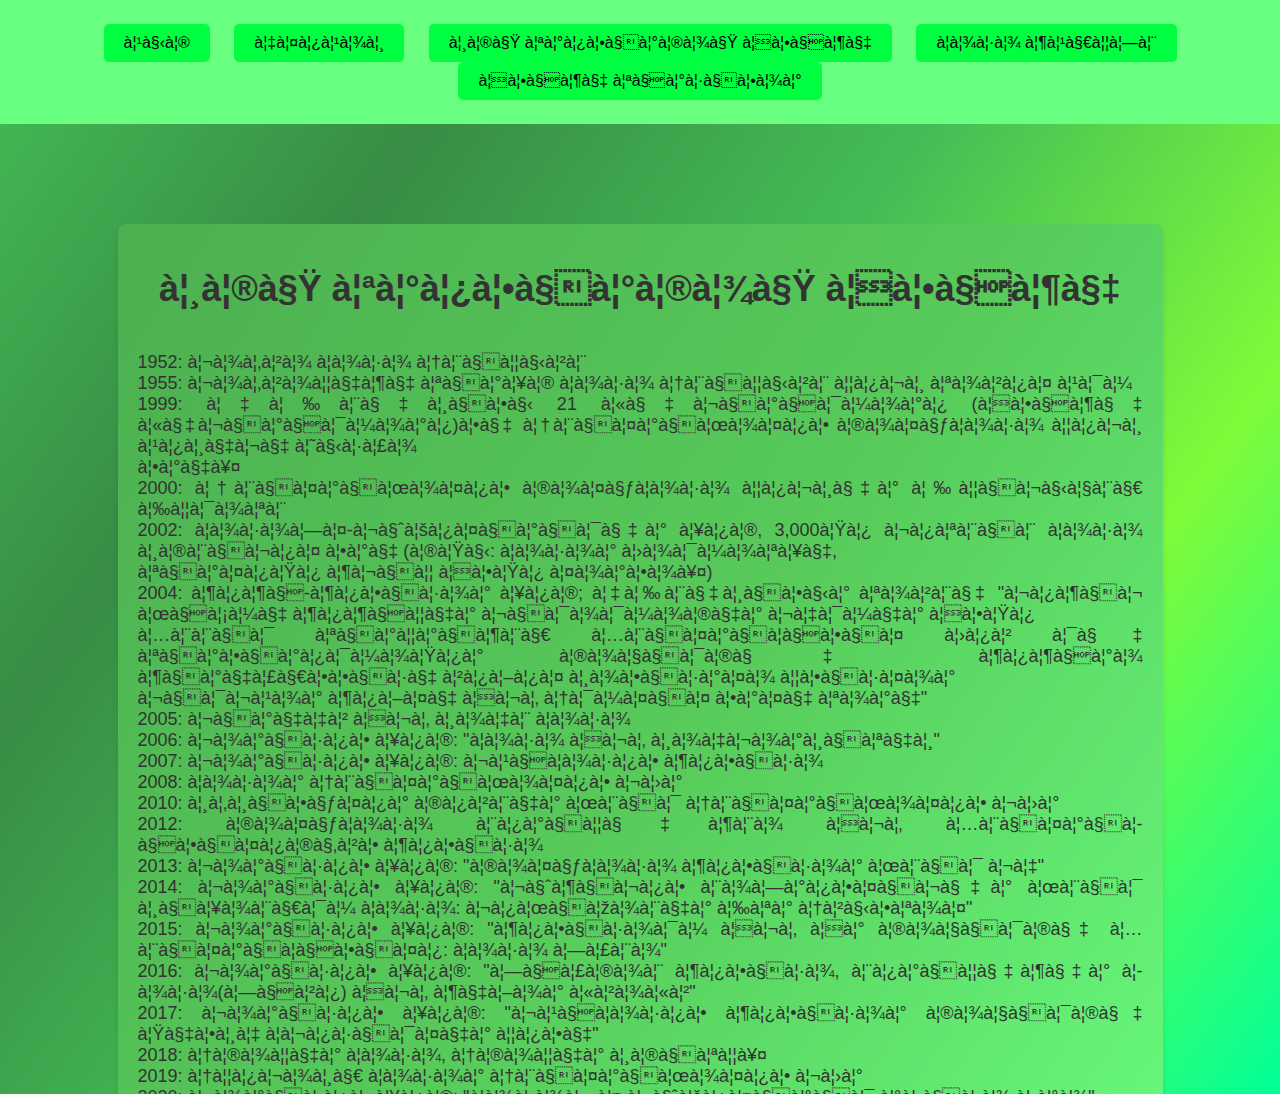
<file: সময় পরিক্রমায় একুশে.html>
<!DOCTYPE html>
<html lang="en">
    <head charset="UTF-8">
        <meta name="viewport" content="width-device-width, initial scale=0.1">
        <title>সময় পরিক্রমায় একুশে</title>
        <link rel="stylesheet" href="style.css">
    </head>
    <body>

        <audio controls autoplay loop>
    
            <source src="Screen Recording 2025-02-08 140445.mp3" type="audio/mpeg">
    
        </audio>
        
        <nav>
            <button onclick="location.href='index.html'">হোম</button>
            <button onclick="location.href='ইতিহাস.html'">ইতিহাস</button>
            <button onclick="location.href='সময় পরিক্রমায় একুশে.html'">সময় পরিক্রমায় একুশে</button>
            <button onclick="location.href='ভাষা শহীদগন.html'">ভাষা শহীদগন</button>
            <button onclick="location.href='একুশে পুরষ্কার.html'">একুশে পুরষ্কার</button>
        </nav>
        <div class="main-content">
            <div class="sticky-box">
                <h1>সময় পরিক্রমায় একুশে</h1>
                <p>1952: বাংলা ভাষা আন্দোলন<br>
                1955: বাংলাদেশে প্রথম ভাষা আন্দোলন দিবস পালিত হয়<br>
                1999: ইউনেস্কো 21 ফেব্রুয়ারি (একুশে ফেব্রুয়ারি)কে আন্তর্জাতিক মাতৃভাষা দিবস হিসেবে ঘোষণা <br>
                করে।<br>
                2000: আন্তর্জাতিক মাতৃভাষা দিবসের উদ্বোধনী উদযাপন<br>
                2002: ভাষাগত-বৈচিত্র্যের থিম, 3,000টি বিপন্ন ভাষা সমন্বিত করে (মটো: ভাষার ছায়াপথে,<br>
                প্রতিটি শব্দ একটি তারকা।)<br>
                2004: শিশু-শিক্ষার থিম; ইউনেস্কোর পালনে "বিশ্ব জুড়ে শিশুদের ব্যায়ামের বইয়ের একটি<br>
                অনন্য প্রদর্শনী অন্তর্ভুক্ত ছিল যে প্রক্রিয়াটির মাধ্যমে শিশুরা শ্রেণীকক্ষে লিখিত সাক্ষরতা দক্ষতার<br>
                ব্যবহার শিখতে এবং আয়ত্ত করতে পারে"<br>
                2005: ব্রেইল এবং সাইন ভাষা<br>
                2006: বার্ষিক থিম: "ভাষা এবং সাইবারস্পেস"<br>
                2007: বার্ষিক থিম: বহুভাষিক শিক্ষা<br>
                2008: ভাষার আন্তর্জাতিক বছর<br>
                2010: সংস্কৃতির মিলনের জন্য আন্তর্জাতিক বছর<br>
                2012: মাতৃভাষা নির্দেশনা এবং অন্তর্ভুক্তিমূলক শিক্ষা<br>
                2013: বার্ষিক থিম: "মাতৃভাষা শিক্ষার জন্য বই"<br>
                2014: বার্ষিক থিম: "বৈশ্বিক নাগরিকত্বের জন্য স্থানীয় ভাষা: বিজ্ঞানের উপর আলোকপাত"<br>
                2015: বার্ষিক থিম: "শিক্ষায় এবং এর মাধ্যমে অন্তর্ভুক্তি: ভাষা গণনা"<br>
                2016: বার্ষিক থিম: "গুণমান শিক্ষা, নির্দেশের ভাষা(গুলি) এবং শেখার ফলাফল"<br>
                2017: বার্ষিক থিম: "বহুভাষিক শিক্ষার মাধ্যমে টেকসই ভবিষ্যতের দিকে"<br>
                2018: আমাদের ভাষা, আমাদের সম্পদ।<br>
                2019: আদিবাসী ভাষার আন্তর্জাতিক বছর<br>
                2020: বার্ষিক থিম: "ভাষাগত বৈচিত্র্য রক্ষা করা"<br>
                2021: বার্ষিক থিম: "শিক্ষা এবং সমাজে অন্তর্ভুক্তির জন্য বহুভাষিকতাকে উত্সাহিত করা"<br>
                2022: বার্ষিক থিম: "বহুভাষিক শিক্ষার জন্য প্রযুক্তির ব্যবহার: চ্যালেঞ্জ এবং সুযোগ"<br>
                2023: বার্ষিক থিম: "বহুভাষিক শিক্ষা: শিক্ষাকে রূপান্তরের প্রয়োজনীয়তা"<br>
                2024: বার্ষিক থিম: "বহুভাষিক শিক্ষা - শিক্ষার একটি স্তম্ভ এবং আন্তঃপ্রজন্মীয় শিক্ষা"<br>
            </p>
            </div>
        </div>
    </body>
</html>
</file>
<file: style.css>
body {
    font-family: Arial, sans-serif;
    margin: 0;
    padding: 0;
    color: #333;
    display: flex;
    background: linear-gradient(125deg, #45bd57, #378d44, #45bd57, #80fb39, #00ff99);
    flex-direction: column;
    align-items: center;
    justify-content: flex-start;
}


nav {
    background: linear-gradient(125deg, #69ff80, #69ff80, #69ff80);
    padding: 1.5rem 0;
    width: 100%;
    text-align: center;
    position: fixed;
    top: 0;
    z-index: 10;
}



nav button {
    margin: 0 10px;
    padding: 10px 20px;
    background-color: #00ff40;
    color: rgb(0, 0, 0);
    border: none;
    border-radius: 5px;
    font-size: 1rem;
    cursor: pointer;
    transition: all 500ms;
}
nav button:hover {
    background-color: #00ff99;
    padding: 10px 21px;
    color: rgb(35, 35, 35);
    box-shadow: 0 4px 6px rgba(0, 0, 0, 0.1); 
}

.main-content {
    margin-top: 100px;
    padding: 20px 0;
    display: flex;
    flex-direction: column;
    align-items: right;
    justify-content: left;
    height: 100vh; 
    overflow-y: auto;
    scroll-behavior: auto;
    width: 100%;
}



.sticky-box {
    margin: 50px auto; 
    width: 1005px; 
    min-height: fit-content; 
    padding: 20px;
    background: linear-gradient(125deg, #4caf50, #57ca5a, #69ff80);
    color: linear-gradient(125deg, #848484, #b9b9b9, #ffffff);
    font-size: 18px;
    border-radius: 8px; 
    box-shadow: 0 4px 6px rgba(0, 0, 0, 0.1); 
    text-align: justify;
    display: flex;
    flex-direction: column;
    justify-content: center;
    align-items: center;
    transition: all 500ms;
}

.sticky-box:hover {
    margin: 50px auto; 
    width: 1008px; 
    min-height: fit-content; 
    padding: 20px;
    background: linear-gradient(125deg, #54c258, #60dd64, #5eff76);
    color: linear-gradient(125deg, #848484, #b9b9b9, #ffffff);
    font-size: 18px;
    border-radius: 9px; 
    box-shadow: 0 4px 6px rgba(0, 0, 0, 0.1); 
    text-align: justify;
    display: flex;
    flex-direction: column;
    justify-content: center;
    align-items: center;
}

footer {
    background-color: #64ce97; 
    padding: 10px 0;
    font-size: 0.9rem;
    text-align: center;
    width: 100%;
    position: sticky;
    bottom: 0;
    z-index: 10;
    color: white;
}

.img_deg{
    float: top;
}
</file>
